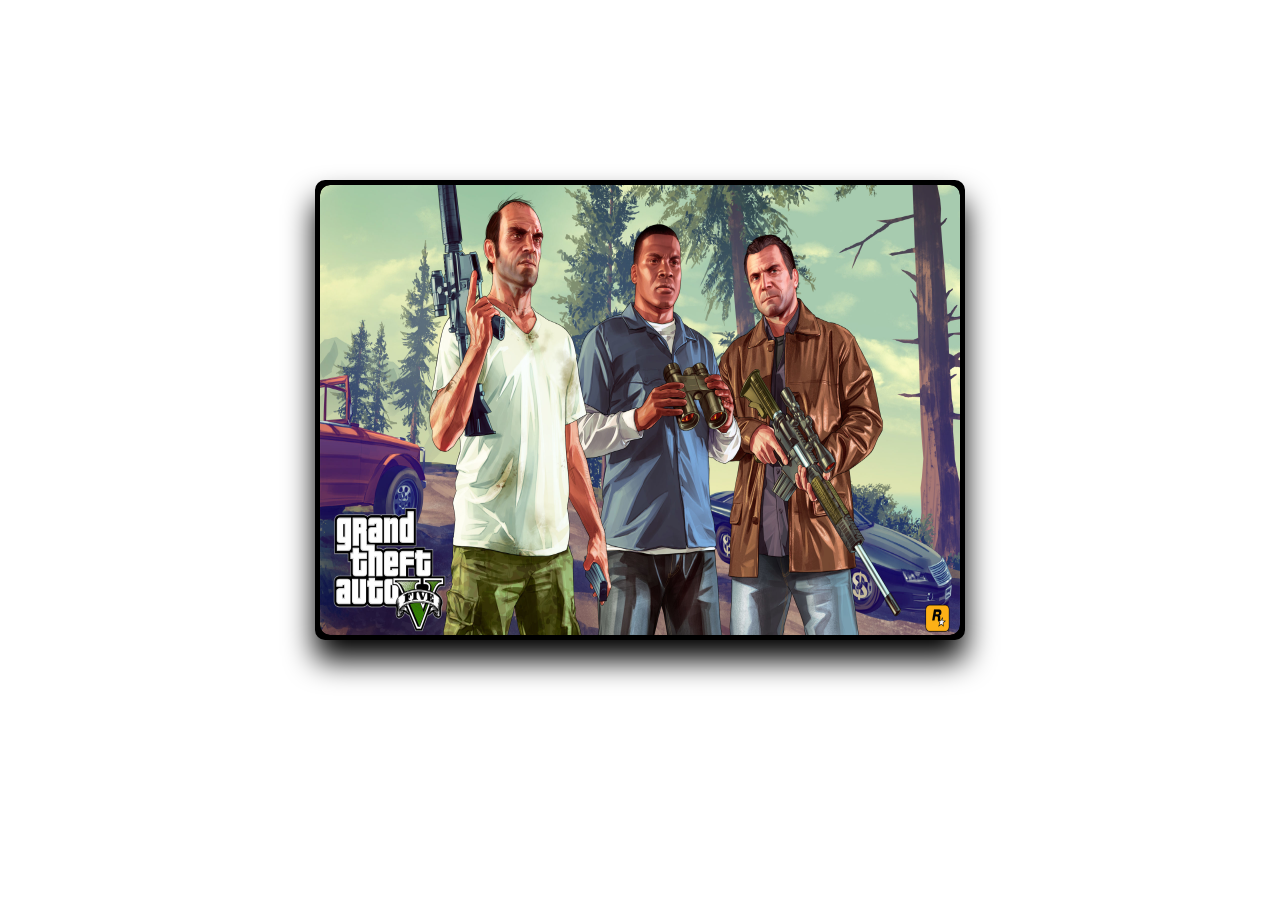
<file: 03-slideshow/index.html>
<!DOCTYPE html>
<html lang="pt-br">
<head>
    <meta charset="UTF-8">
    <meta name="viewport" content="width=device-width, initial-scale=1.0">
    <title>SLIDESHOW</title>
    <link rel="stylesheet" href="style.css">
</head>
<body>
    <div class="container-slide">
        <div class="action-button" id="prev">&laquo</div>
        <div class="container-items" id="container-items"></div>
        <div class="action-button" id="next">&raquo</div>
    </div>
    <script src="./slideShow.js"></script>
</body>
</html>
</file>
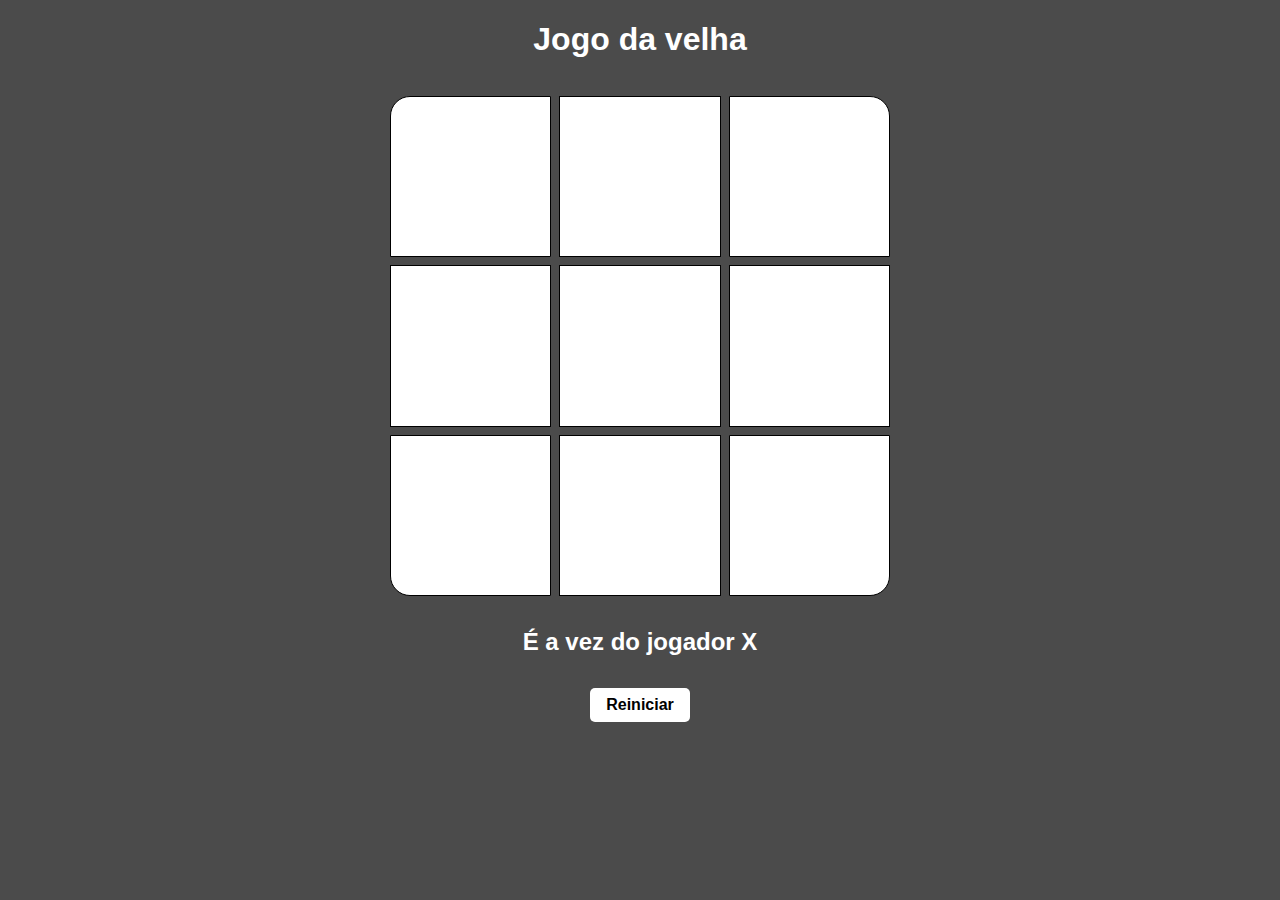
<file: 09-jogo-da-velha/index.html>
<!DOCTYPE html>
<html lang="en">
<head>
    <meta charset="UTF-8">
    <meta name="viewport" content="width=device-width, initial-scale=1.0">
    <title>Jogo da velha</title>
    <link rel="stylesheet" href="./css/style.css">
    <script src="./main.js" defer></script>
</head>
<body>
    <main>
        <h1>Jogo da velha</h1>
        <div class="jogo-da-velha">
            <div class="celula" id="1"></div>
            <div class="celula" id="2"></div>
            <div class="celula" id="3"></div>
            <div class="celula" id="4"></div>
            <div class="celula" id="5"></div>
            <div class="celula" id="6"></div>
            <div class="celula" id="7"></div>
            <div class="celula" id="8"></div>
            <div class="celula" id="9"></div>
        </div>
        <p id="currentPlayer">É a vez do jogador X</p>
        <button id="reiniciar">Reiniciar</button>
    </main>
</body>
</html>
</file>
<file: 03-slideshow/style.css>
* {
    margin: 0;
    padding: 0;
}

.container-slide{
    display: flex;
    justify-content: space-between;
    width: 50vw;
    height: 50vh;
    background-color: black;
    margin: 20vh auto;
    border-radius: 10px;
    box-shadow: 0 20px 30px black;
    border: 5px solid black;
}

.container-items {
    position: absolute;
    display: flex;
    width: 50vw;
    height: 50vh;
    border-radius: 10px;
    overflow: hidden;
}

.item {
    width: 50vw;
    height: 50vh;
    transition: all 1s ease-in-out;
}
.item:first-child{
    margin-left: -100%;
}

.item img {
    width: 50vw;
    height: 50vh;
    border-radius: 10px;
}

.action-button{
    font: bold 30px sans-serif;
    display: flex;
    justify-content: center;
    align-items: center;
    width: 50px;
    color: #00000000;
    user-select: none;
    z-index: 1;
}
.action-button:hover{
    color: white;
    background-color: #00000055;
    border-radius: 10px;
    cursor: pointer;
    transition: all 0.7s;
}
</file>
<file: 09-jogo-da-velha/css/style.css>
body{
    background-color: #4b4b4b;
    color: #fff;
    font-family: Arial, Helvetica, sans-serif;
    margin: 0;
    padding: 0;
    box-sizing: border-box;
}
main{
    display: flex;
    justify-content: center;
    align-items: center;
    flex-direction: column;
}
.jogo-da-velha{
    margin: 1rem auto;
    width: 500px;
    height: 500px;
    border-radius: 20px;
    background-color: #4b4b4b;
    display: grid;
    gap: 0.5rem;
    grid-template-columns: 1fr 1fr 1fr;
    grid-template-rows: 1fr 1fr 1fr;
}
.jogo-da-velha .celula{
    display: flex;
    background-color: #fff;
    border: #000 solid 1px;
    justify-content: center;
    align-items: center;
    font-size: 3rem;
    font-weight: bold;
    color: #000;
}

.jogo-da-velha .celula:hover{
    background-color: #ccc;
    cursor: pointer;
    transition: 0.3s;
}

.jogo-da-velha .celula:nth-child(1){
    border-radius: 20px 0 0 0;
}

.jogo-da-velha .celula:nth-child(3){
    border-radius: 0 20px 0 0;
}

.jogo-da-velha .celula:nth-child(7){
    border-radius: 0 0 0 20px;
}

.jogo-da-velha .celula:nth-child(9){
    border-radius: 0 0 20px 0;
}
#reiniciar{
    margin: 1rem auto;
    padding: 0.5rem 1rem;
    border: none;
    border-radius: 5px;
    background-color: #fff;
    color: #000;
    font-size: 1rem;
    font-weight: bold;
    cursor: pointer;

}
#reiniciar:hover{
    background-color: #ccc;
    transition: 0.5s;
}
#currentPlayer{
    font-size: 1.5rem;
    font-weight: bold;
    margin: 1rem auto;
}

@media screen and (max-width: 500px){
    .jogo-da-velha{
        width: 300px;
        height: 300px;
    }
    .jogo-da-velha .celula{
        font-size: 2rem;
    }
    #currentPlayer{
        font-size: 1rem;
    }
    
}
</file>
